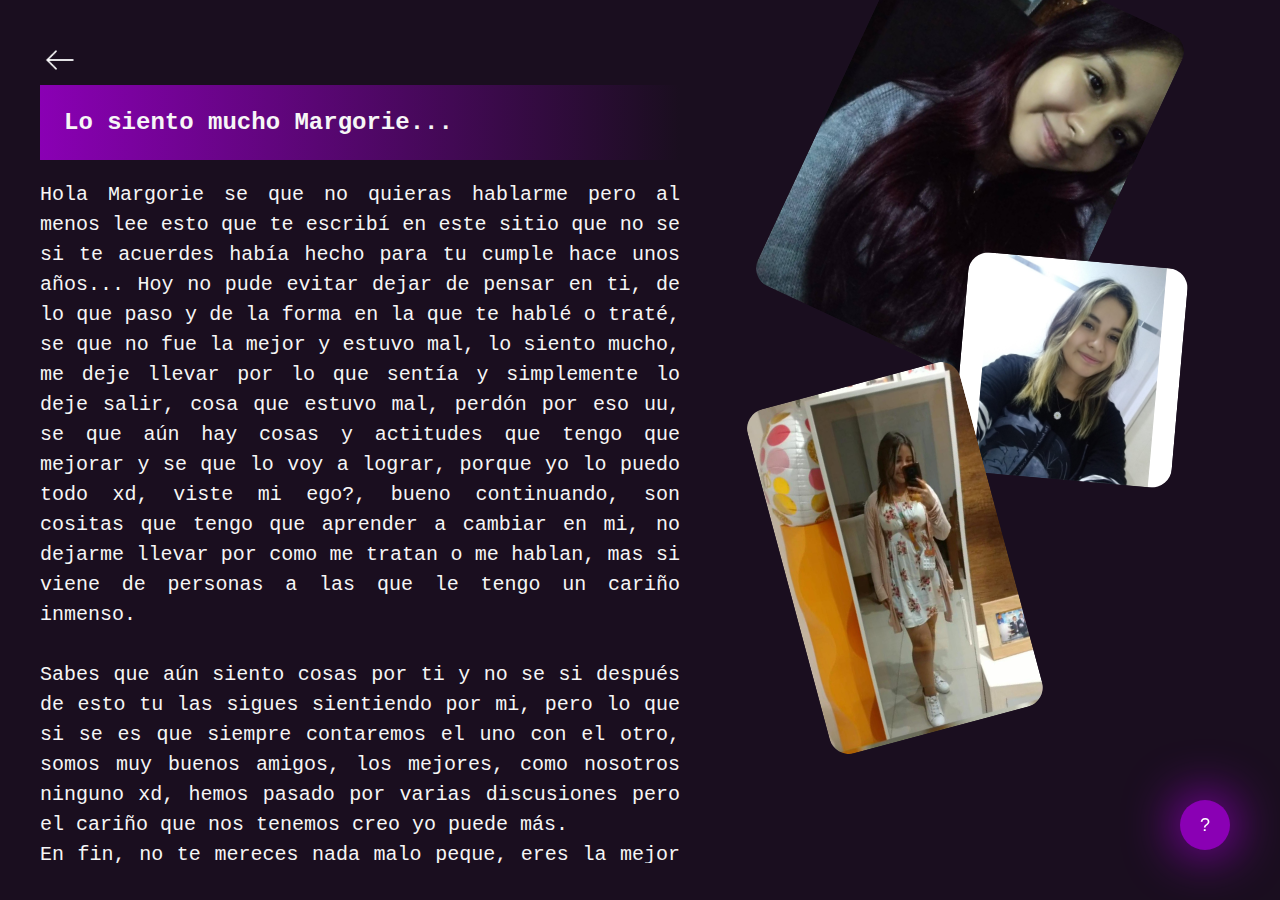
<file: 263.html>
<!DOCTYPE html>
<html lang="en">
  <head>
    <meta charset="UTF-8" />
    <meta http-equiv="X-UA-Compatible" content="IE=edge" />
    <meta name="viewport" content="width=device-width, initial-scale=1.0" />
    <link rel="stylesheet" href="./263.css" />
    <link rel="preconnect" href="https://fonts.gstatic.com" />
    <link
      href="https://fonts.googleapis.com/css2?family=Dancing+Script:wght@400;500;600;700&display=swap"
      rel="stylesheet"
    />
    <link
      rel="stylesheet"
      href="https://cdnjs.cloudflare.com/ajax/libs/animate.css/4.1.1/animate.min.css"
    />
    <title>26/3/22</title>
  </head>
  <body>
    <div class="content">
      <div>
        <a href="./index.html">
          <img src="./images/icons8-down-50.png" class="back" alt=""
        /></a>
        <h2>Lo siento mucho Margorie...</h2>
        <p>
          Hola Margorie se que no quieras hablarme pero al menos lee esto que te
          escribí en este sitio que no se si te acuerdes había hecho para tu
          cumple hace unos años... Hoy no pude evitar dejar de pensar en ti, de
          lo que paso y de la forma en la que te hablé o traté, se que no fue la
          mejor y estuvo mal, lo siento mucho, me deje llevar por lo que sentía
          y simplemente lo deje salir, cosa que estuvo mal, perdón por eso uu,
          se que aún hay cosas y actitudes que tengo que mejorar y se que lo voy
          a lograr, porque yo lo puedo todo xd, viste mi ego?, bueno
          continuando, son cositas que tengo que aprender a cambiar en mi, no
          dejarme llevar por como me tratan o me hablan, mas si viene de
          personas a las que le tengo un cariño inmenso.
          <br />
          <br />
          Sabes que aún siento cosas por ti y no se si después de esto tu las
          sigues sientiendo por mi, pero lo que si se es que siempre contaremos
          el uno con el otro, somos muy buenos amigos, los mejores, como
          nosotros ninguno xd, hemos pasado por varias discusiones pero el
          cariño que nos tenemos creo yo puede más.<br />
          En fin, no te mereces nada malo peque, eres la mejor persona que he
          conocido, amable, cariñosa, divertida y todo lo bueno que un hombre
          puede pedir, siempre te querre un buen, como ni te lo imaginas.
          <br />
          Bueno ya terminando para no aburrirte, le escribí a un amigo para
          pedirle un favor, me mando un audio pero estaba en otro idioma, así
          que lo traducí y escribí lo que me dijo.
        </p>
        <div class="chinocontainer">
          <img
            src="./images/true-beauty-seojun-por-que-elegirlo-final_1_crop1612813127017.jpg_423682103.webp"
            alt=""
          />
          <p>
            "Margorie, soy Han Seo Jun, perdona <br />a mi amigo Fernando
            Altamirano, haces feliz al mmuchacho, es capaz de todo por ti."
          </p>
        </div>
      </div>
    </div>
    <button id="q" class="floatbutton">?</button>
    <div class="bg_images">
      <img src="./images/IMG-20210424-WA0020.jpg" alt="" />
      <img src="./images/m2.jpg" alt="" />
      <img src="./images/WhatsApp Image 2022-03-26 at 8.04.50 PM.jpeg" alt="" />
    </div>

    <div id="lu" class="lu">
      <img src="./images/close.png" id="q2" class="close" alt="" />
      <img src="./images/lu.jpg" class="luana" alt="" />
      <p>Perdona a mi hermano porfi, el te quiere mucho :c</p>
    </div>
    <script src="./js/main copy.js"></script>
  </body>
</html>
</file>
<file: 263.css>
:root {
  --black: rgb(26, 14, 31);
  --white: rgb(246, 246, 246);
  --purple: rgb(138, 0, 180);
  --lightpurple: rgb(209, 151, 221);
}
body {
  background-color: var(--black);
  font-family: "Courier New", Courier, monospace;
  color: var(--white);
}
img {
  border-radius: 20px;
  transition: 450ms all;
}
.bg_images {
  position: fixed;
  top: 0;
  right: 100px;
  display: flex;
  align-items: center;
  flex-direction: column;
}

.bg_images img {
  width: 220px;
}

.bg_images img:first-child {
  transform: rotate(25deg);
  width: 300px;
  margin-top: -40px;
}

.bg_images img:nth-child(2) {
  transform: rotate(5deg);
  margin-top: -100px;
  margin-left: 200px;
}

.bg_images img:nth-child(3) {
  transform: rotate(-15deg);
  margin-top: -100px;
  margin-right: 150px;
}

p {
  margin: 0;
}
.content {
  height: 95vh;
  width: 95vw;
  overflow: auto;
  padding-right: 3em;
}

::-webkit-scrollbar {
  background-color: transparent;
  width: 8px;
  border-radius: 10px;
}
::-webkit-scrollbar-thumb {
  background-color: var(--purple);
  border-radius: 10px;
}

::-webkit-scrollbar-track {
  background-color: var(--lightpurple);
  width: 5px;
  border-radius: 10px;
}
.content > div {
  width: 50vw;
  padding: 2em;
  padding-right: 6em;
}
.content p {
  text-align: justify;
  font-size: 20px;
  line-height: 1.5;
  padding-top: 0;
}

.content h2 {
  background-image: linear-gradient(to right, var(--purple), var(--black));
  font-size: 24px;
  color: var(--white);
  padding: 1em;
}

.floatbutton {
  position: fixed;
  background-color: var(--purple);
  bottom: 50px;
  right: 50px;
  border-radius: 100%;
  border: none;
  width: 50px;
  height: 50px;
  font-size: 18px;
  color: white;
  transition: 300ms all;
  cursor: pointer;
  box-shadow: 0 0 50px 5px var(--purple);
}

.floatbutton:hover {
  transform: scale(0.9);
}

.lu {
  position: absolute;
  z-index: 99999;
  top: 0;
  bottom: 0;
  right: 0;
  left: 0;
  background-color: var(--black);
  display: grid;
  grid-template-rows: 20px max-content max-content;
  gap: 50px;
  padding: 20px;
  width: 400px;
  max-width: 90vw;
  text-align: center;
  transform: translateX(-4000px);
  transition: 500ms all;
  box-shadow: 0 20px 10px 1px var(--purple);
}

.lu .close {
  margin: 0 0 20px auto;
  width: 20px;
  filter: invert(1);
}
.lu .luana {
  width: 300px;
  border-radius: 20px;
  margin: auto;
}

.lu p {
  font-size: 24px;
  margin-top: 20px;
}

.showmodal {
  transform: translateX(0);
}

.chinocontainer {
  display: flex;
  align-items: center;
  justify-content: center;
  margin-top: 2em;
  text-align: center;
}
.chinocontainer img {
  width: 300px;
  padding: 1em;
}

.chinocontainer p {
  text-align: left !important;
  margin-left: 1em;
  font-size: 16px;
}

img:hover {
  transform: scale(1.1);
}

.back {
  filter: invert(1);
  transform: rotate(90deg);
  width: 40px;
  margin-bottom: -20px;
}
.back:hover {
  transform: rotate(90deg);
}

@media (max-width: 1205px) {
  .bg_images {
    display: none;
  }
  .content {
    padding: 0;
  }
  .content > div {
    width: 90%;
    padding: 1em;
    margin: 0;
  }
  .chinocontainer {
    flex-direction: column;
  }
}
</file>
